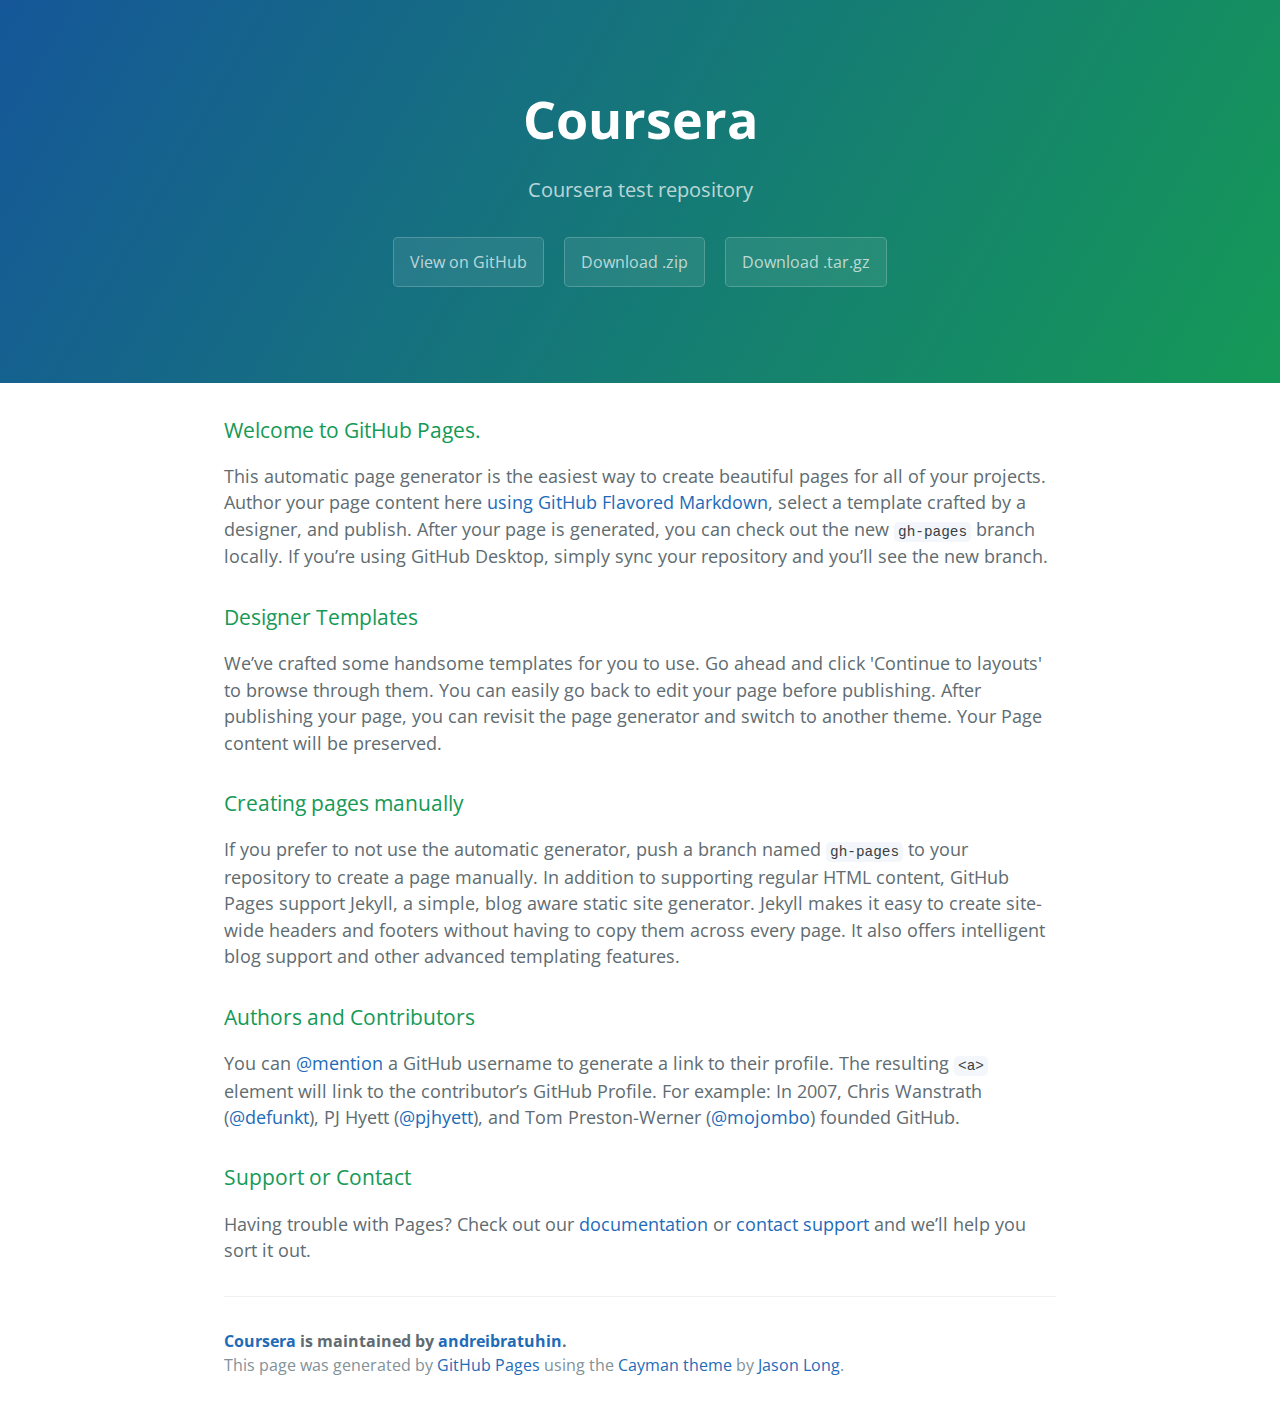
<file: index.html>
<!DOCTYPE html>
<html lang="en-us">
  <head>
    <meta charset="UTF-8">
    <title>Coursera by andreibratuhin</title>
    <meta name="viewport" content="width=device-width, initial-scale=1">
    <link rel="stylesheet" type="text/css" href="stylesheets/normalize.css" media="screen">
    <link href='https://fonts.googleapis.com/css?family=Open+Sans:400,700' rel='stylesheet' type='text/css'>
    <link rel="stylesheet" type="text/css" href="stylesheets/stylesheet.css" media="screen">
    <link rel="stylesheet" type="text/css" href="stylesheets/github-light.css" media="screen">
  </head>
  <body>
    <section class="page-header">
      <h1 class="project-name">Coursera</h1>
      <h2 class="project-tagline">Coursera test repository</h2>
      <a href="https://github.com/andreibratuhin/coursera" class="btn">View on GitHub</a>
      <a href="https://github.com/andreibratuhin/coursera/zipball/master" class="btn">Download .zip</a>
      <a href="https://github.com/andreibratuhin/coursera/tarball/master" class="btn">Download .tar.gz</a>
    </section>

    <section class="main-content">
      <h3>
<a id="welcome-to-github-pages" class="anchor" href="#welcome-to-github-pages" aria-hidden="true"><span aria-hidden="true" class="octicon octicon-link"></span></a>Welcome to GitHub Pages.</h3>

<p>This automatic page generator is the easiest way to create beautiful pages for all of your projects. Author your page content here <a href="https://guides.github.com/features/mastering-markdown/">using GitHub Flavored Markdown</a>, select a template crafted by a designer, and publish. After your page is generated, you can check out the new <code>gh-pages</code> branch locally. If you’re using GitHub Desktop, simply sync your repository and you’ll see the new branch.</p>

<h3>
<a id="designer-templates" class="anchor" href="#designer-templates" aria-hidden="true"><span aria-hidden="true" class="octicon octicon-link"></span></a>Designer Templates</h3>

<p>We’ve crafted some handsome templates for you to use. Go ahead and click 'Continue to layouts' to browse through them. You can easily go back to edit your page before publishing. After publishing your page, you can revisit the page generator and switch to another theme. Your Page content will be preserved.</p>

<h3>
<a id="creating-pages-manually" class="anchor" href="#creating-pages-manually" aria-hidden="true"><span aria-hidden="true" class="octicon octicon-link"></span></a>Creating pages manually</h3>

<p>If you prefer to not use the automatic generator, push a branch named <code>gh-pages</code> to your repository to create a page manually. In addition to supporting regular HTML content, GitHub Pages support Jekyll, a simple, blog aware static site generator. Jekyll makes it easy to create site-wide headers and footers without having to copy them across every page. It also offers intelligent blog support and other advanced templating features.</p>

<h3>
<a id="authors-and-contributors" class="anchor" href="#authors-and-contributors" aria-hidden="true"><span aria-hidden="true" class="octicon octicon-link"></span></a>Authors and Contributors</h3>

<p>You can <a href="https://help.github.com/articles/basic-writing-and-formatting-syntax/#mentioning-users-and-teams" class="user-mention">@mention</a> a GitHub username to generate a link to their profile. The resulting <code>&lt;a&gt;</code> element will link to the contributor’s GitHub Profile. For example: In 2007, Chris Wanstrath (<a href="https://github.com/defunkt" class="user-mention">@defunkt</a>), PJ Hyett (<a href="https://github.com/pjhyett" class="user-mention">@pjhyett</a>), and Tom Preston-Werner (<a href="https://github.com/mojombo" class="user-mention">@mojombo</a>) founded GitHub.</p>

<h3>
<a id="support-or-contact" class="anchor" href="#support-or-contact" aria-hidden="true"><span aria-hidden="true" class="octicon octicon-link"></span></a>Support or Contact</h3>

<p>Having trouble with Pages? Check out our <a href="https://help.github.com/pages">documentation</a> or <a href="https://github.com/contact">contact support</a> and we’ll help you sort it out.</p>

      <footer class="site-footer">
        <span class="site-footer-owner"><a href="https://github.com/andreibratuhin/coursera">Coursera</a> is maintained by <a href="https://github.com/andreibratuhin">andreibratuhin</a>.</span>

        <span class="site-footer-credits">This page was generated by <a href="https://pages.github.com">GitHub Pages</a> using the <a href="https://github.com/jasonlong/cayman-theme">Cayman theme</a> by <a href="https://twitter.com/jasonlong">Jason Long</a>.</span>
      </footer>

    </section>

  
  </body>
</html>
</file>
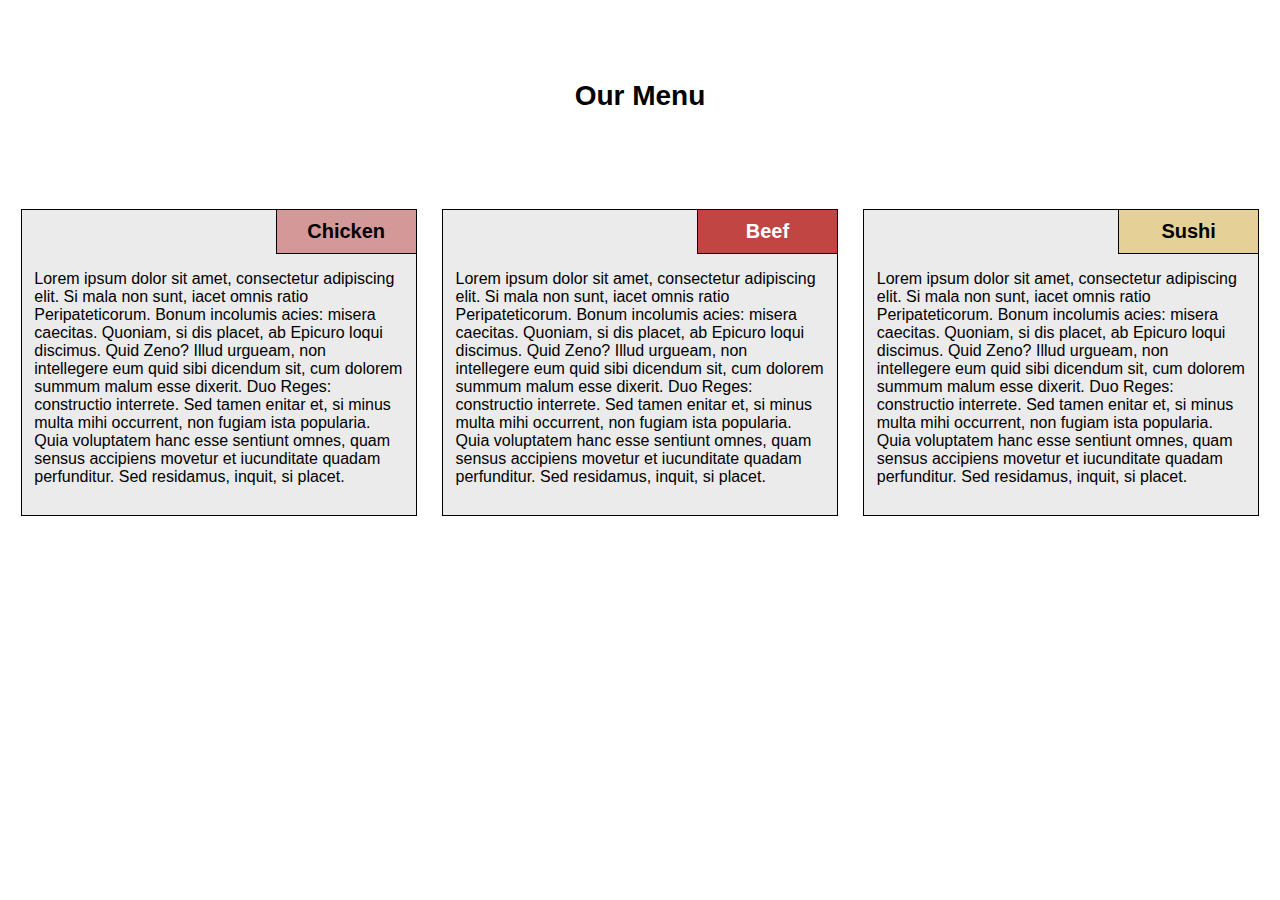
<file: mod2_solution/index.html>
<!DOCTYPE html>
<html>
<head>
<meta charset="utf-8">
<meta name="viewport" content="width=device-width, initial-scale=1">
<link rel="stylesheet" href="css/style.css"/>
<title>Modul2 Solution</title>
</head>
<body>
<header>
<div class="container">
<div class="row">
<h1>Our Menu</h1>
</div>
</div>
</header>
<div id="main-content">
<div class="container">
<div class="row">
  <div class="col-lmd-4 col-sm-6"><div class="card-title">Chicken</div><div class="card-desc"><p>Lorem ipsum dolor sit amet, consectetur adipiscing elit. Si mala non sunt, iacet omnis ratio Peripateticorum. Bonum incolumis acies: misera caecitas. Quoniam, si dis placet, ab Epicuro loqui discimus. Quid Zeno? Illud urgueam, non intellegere eum quid sibi dicendum sit, cum dolorem summum malum esse dixerit. Duo Reges: constructio interrete. Sed tamen enitar et, si minus multa mihi occurrent, non fugiam ista popularia. Quia voluptatem hanc esse sentiunt omnes, quam sensus accipiens movetur et iucunditate quadam perfunditur. Sed residamus, inquit, si placet.</p></div></div>
  <div class="col-lmd-4 col-sm-6"><div class="card-title">Beef</div><div class="card-desc"><p>Lorem ipsum dolor sit amet, consectetur adipiscing elit. Si mala non sunt, iacet omnis ratio Peripateticorum. Bonum incolumis acies: misera caecitas. Quoniam, si dis placet, ab Epicuro loqui discimus. Quid Zeno? Illud urgueam, non intellegere eum quid sibi dicendum sit, cum dolorem summum malum esse dixerit. Duo Reges: constructio interrete. Sed tamen enitar et, si minus multa mihi occurrent, non fugiam ista popularia. Quia voluptatem hanc esse sentiunt omnes, quam sensus accipiens movetur et iucunditate quadam perfunditur. Sed residamus, inquit, si placet.</p></div></div>
  <div class="col-lmd-4 col-sm-12"><div class="card-title">Sushi</div><div class="card-desc"><p>Lorem ipsum dolor sit amet, consectetur adipiscing elit. Si mala non sunt, iacet omnis ratio Peripateticorum. Bonum incolumis acies: misera caecitas. Quoniam, si dis placet, ab Epicuro loqui discimus. Quid Zeno? Illud urgueam, non intellegere eum quid sibi dicendum sit, cum dolorem summum malum esse dixerit. Duo Reges: constructio interrete. Sed tamen enitar et, si minus multa mihi occurrent, non fugiam ista popularia. Quia voluptatem hanc esse sentiunt omnes, quam sensus accipiens movetur et iucunditate quadam perfunditur. Sed residamus, inquit, si placet.</p></div></div>
</div>
</div>
</div>
</body>
</html>
</file>
<file: stylesheets/stylesheet.css>
* {
  box-sizing: border-box; }

body {
  padding: 0;
  margin: 0;
  font-family: "Open Sans", "Helvetica Neue", Helvetica, Arial, sans-serif;
  font-size: 16px;
  line-height: 1.5;
  color: #606c71; }

a {
  color: #1e6bb8;
  text-decoration: none; }
  a:hover {
    text-decoration: underline; }

.btn {
  display: inline-block;
  margin-bottom: 1rem;
  color: rgba(255, 255, 255, 0.7);
  background-color: rgba(255, 255, 255, 0.08);
  border-color: rgba(255, 255, 255, 0.2);
  border-style: solid;
  border-width: 1px;
  border-radius: 0.3rem;
  transition: color 0.2s, background-color 0.2s, border-color 0.2s; }
  .btn + .btn {
    margin-left: 1rem; }

.btn:hover {
  color: rgba(255, 255, 255, 0.8);
  text-decoration: none;
  background-color: rgba(255, 255, 255, 0.2);
  border-color: rgba(255, 255, 255, 0.3); }

@media screen and (min-width: 64em) {
  .btn {
    padding: 0.75rem 1rem; } }

@media screen and (min-width: 42em) and (max-width: 64em) {
  .btn {
    padding: 0.6rem 0.9rem;
    font-size: 0.9rem; } }

@media screen and (max-width: 42em) {
  .btn {
    display: block;
    width: 100%;
    padding: 0.75rem;
    font-size: 0.9rem; }
    .btn + .btn {
      margin-top: 1rem;
      margin-left: 0; } }

.page-header {
  color: #fff;
  text-align: center;
  background-color: #159957;
  background-image: linear-gradient(120deg, #155799, #159957); }

@media screen and (min-width: 64em) {
  .page-header {
    padding: 5rem 6rem; } }

@media screen and (min-width: 42em) and (max-width: 64em) {
  .page-header {
    padding: 3rem 4rem; } }

@media screen and (max-width: 42em) {
  .page-header {
    padding: 2rem 1rem; } }

.project-name {
  margin-top: 0;
  margin-bottom: 0.1rem; }

@media screen and (min-width: 64em) {
  .project-name {
    font-size: 3.25rem; } }

@media screen and (min-width: 42em) and (max-width: 64em) {
  .project-name {
    font-size: 2.25rem; } }

@media screen and (max-width: 42em) {
  .project-name {
    font-size: 1.75rem; } }

.project-tagline {
  margin-bottom: 2rem;
  font-weight: normal;
  opacity: 0.7; }

@media screen and (min-width: 64em) {
  .project-tagline {
    font-size: 1.25rem; } }

@media screen and (min-width: 42em) and (max-width: 64em) {
  .project-tagline {
    font-size: 1.15rem; } }

@media screen and (max-width: 42em) {
  .project-tagline {
    font-size: 1rem; } }

.main-content :first-child {
  margin-top: 0; }
.main-content img {
  max-width: 100%; }
.main-content h1, .main-content h2, .main-content h3, .main-content h4, .main-content h5, .main-content h6 {
  margin-top: 2rem;
  margin-bottom: 1rem;
  font-weight: normal;
  color: #159957; }
.main-content p {
  margin-bottom: 1em; }
.main-content code {
  padding: 2px 4px;
  font-family: Consolas, "Liberation Mono", Menlo, Courier, monospace;
  font-size: 0.9rem;
  color: #383e41;
  background-color: #f3f6fa;
  border-radius: 0.3rem; }
.main-content pre {
  padding: 0.8rem;
  margin-top: 0;
  margin-bottom: 1rem;
  font: 1rem Consolas, "Liberation Mono", Menlo, Courier, monospace;
  color: #567482;
  word-wrap: normal;
  background-color: #f3f6fa;
  border: solid 1px #dce6f0;
  border-radius: 0.3rem; }
  .main-content pre > code {
    padding: 0;
    margin: 0;
    font-size: 0.9rem;
    color: #567482;
    word-break: normal;
    white-space: pre;
    background: transparent;
    border: 0; }
.main-content .highlight {
  margin-bottom: 1rem; }
  .main-content .highlight pre {
    margin-bottom: 0;
    word-break: normal; }
.main-content .highlight pre, .main-content pre {
  padding: 0.8rem;
  overflow: auto;
  font-size: 0.9rem;
  line-height: 1.45;
  border-radius: 0.3rem; }
.main-content pre code, .main-content pre tt {
  display: inline;
  max-width: initial;
  padding: 0;
  margin: 0;
  overflow: initial;
  line-height: inherit;
  word-wrap: normal;
  background-color: transparent;
  border: 0; }
  .main-content pre code:before, .main-content pre code:after, .main-content pre tt:before, .main-content pre tt:after {
    content: normal; }
.main-content ul, .main-content ol {
  margin-top: 0; }
.main-content blockquote {
  padding: 0 1rem;
  margin-left: 0;
  color: #819198;
  border-left: 0.3rem solid #dce6f0; }
  .main-content blockquote > :first-child {
    margin-top: 0; }
  .main-content blockquote > :last-child {
    margin-bottom: 0; }
.main-content table {
  display: block;
  width: 100%;
  overflow: auto;
  word-break: normal;
  word-break: keep-all; }
  .main-content table th {
    font-weight: bold; }
  .main-content table th, .main-content table td {
    padding: 0.5rem 1rem;
    border: 1px solid #e9ebec; }
.main-content dl {
  padding: 0; }
  .main-content dl dt {
    padding: 0;
    margin-top: 1rem;
    font-size: 1rem;
    font-weight: bold; }
  .main-content dl dd {
    padding: 0;
    margin-bottom: 1rem; }
.main-content hr {
  height: 2px;
  padding: 0;
  margin: 1rem 0;
  background-color: #eff0f1;
  border: 0; }

@media screen and (min-width: 64em) {
  .main-content {
    max-width: 64rem;
    padding: 2rem 6rem;
    margin: 0 auto;
    font-size: 1.1rem; } }

@media screen and (min-width: 42em) and (max-width: 64em) {
  .main-content {
    padding: 2rem 4rem;
    font-size: 1.1rem; } }

@media screen and (max-width: 42em) {
  .main-content {
    padding: 2rem 1rem;
    font-size: 1rem; } }

.site-footer {
  padding-top: 2rem;
  margin-top: 2rem;
  border-top: solid 1px #eff0f1; }

.site-footer-owner {
  display: block;
  font-weight: bold; }

.site-footer-credits {
  color: #819198; }

@media screen and (min-width: 64em) {
  .site-footer {
    font-size: 1rem; } }

@media screen and (min-width: 42em) and (max-width: 64em) {
  .site-footer {
    font-size: 1rem; } }

@media screen and (max-width: 42em) {
  .site-footer {
    font-size: 0.9rem; } }
</file>
<file: stylesheets/github-light.css>
/*
The MIT License (MIT)

Copyright (c) 2015 GitHub, Inc.

Permission is hereby granted, free of charge, to any person obtaining a copy
of this software and associated documentation files (the "Software"), to deal
in the Software without restriction, including without limitation the rights
to use, copy, modify, merge, publish, distribute, sublicense, and/or sell
copies of the Software, and to permit persons to whom the Software is
furnished to do so, subject to the following conditions:

The above copyright notice and this permission notice shall be included in all
copies or substantial portions of the Software.

THE SOFTWARE IS PROVIDED "AS IS", WITHOUT WARRANTY OF ANY KIND, EXPRESS OR
IMPLIED, INCLUDING BUT NOT LIMITED TO THE WARRANTIES OF MERCHANTABILITY,
FITNESS FOR A PARTICULAR PURPOSE AND NONINFRINGEMENT. IN NO EVENT SHALL THE
AUTHORS OR COPYRIGHT HOLDERS BE LIABLE FOR ANY CLAIM, DAMAGES OR OTHER
LIABILITY, WHETHER IN AN ACTION OF CONTRACT, TORT OR OTHERWISE, ARISING FROM,
OUT OF OR IN CONNECTION WITH THE SOFTWARE OR THE USE OR OTHER DEALINGS IN THE
SOFTWARE.

*/

.pl-c /* comment */ {
  color: #969896;
}

.pl-c1      /* constant, markup.raw, meta.diff.header, meta.module-reference, meta.property-name, support, support.constant, support.variable, variable.other.constant */,
.pl-s .pl-v /* string variable */ {
  color: #0086b3;
}

.pl-e  /* entity */,
.pl-en /* entity.name */ {
  color: #795da3;
}

.pl-s .pl-s1 /* string source */,
.pl-smi      /* storage.modifier.import, storage.modifier.package, storage.type.java, variable.other, variable.parameter.function */ {
  color: #333;
}

.pl-ent /* entity.name.tag */ {
  color: #63a35c;
}

.pl-k /* keyword, storage, storage.type */ {
  color: #a71d5d;
}

.pl-pds              /* punctuation.definition.string, string.regexp.character-class */,
.pl-s                /* string */,
.pl-s .pl-pse .pl-s1 /* string punctuation.section.embedded source */,
.pl-sr               /* string.regexp */,
.pl-sr .pl-cce       /* string.regexp constant.character.escape */,
.pl-sr .pl-sra       /* string.regexp string.regexp.arbitrary-repitition */,
.pl-sr .pl-sre       /* string.regexp source.ruby.embedded */ {
  color: #183691;
}

.pl-v /* variable */ {
  color: #ed6a43;
}

.pl-id /* invalid.deprecated */ {
  color: #b52a1d;
}

.pl-ii /* invalid.illegal */ {
  background-color: #b52a1d;
  color: #f8f8f8;
}

.pl-sr .pl-cce /* string.regexp constant.character.escape */ {
  color: #63a35c;
  font-weight: bold;
}

.pl-ml /* markup.list */ {
  color: #693a17;
}

.pl-mh        /* markup.heading */,
.pl-mh .pl-en /* markup.heading entity.name */,
.pl-ms        /* meta.separator */ {
  color: #1d3e81;
  font-weight: bold;
}

.pl-mq /* markup.quote */ {
  color: #008080;
}

.pl-mi /* markup.italic */ {
  color: #333;
  font-style: italic;
}

.pl-mb /* markup.bold */ {
  color: #333;
  font-weight: bold;
}

.pl-md /* markup.deleted, meta.diff.header.from-file */ {
  background-color: #ffecec;
  color: #bd2c00;
}

.pl-mi1 /* markup.inserted, meta.diff.header.to-file */ {
  background-color: #eaffea;
  color: #55a532;
}

.pl-mdr /* meta.diff.range */ {
  color: #795da3;
  font-weight: bold;
}

.pl-mo /* meta.output */ {
  color: #1d3e81;
}
</file>
<file: mod2_solution/css/style.css>
/********** Base styles **********/

* {
    box-sizing: border-box;
}
body {
    font-family: "Trebuchet MS", Helvetica, sans-serif;
}
header {
    margin-top: 5em;
}
h1 {
    text-align: center;
    margin-bottom: 3em;
    font-size: 1.75em;
    font-family: Verdana, Geneva, sans-serif;
}
#main-content .row > div {
    background: #ebebeb;
    padding: 1%;
    margin: 1%;
    position: relative;
    border: 1px solid black;
}
.card-title {
    width: 7em;
    padding: 0.5em 0;
    border-left: 1px solid black;
    border-bottom: 1px solid black;
    position: absolute;
    top: 0;
    right: 0;
    text-align: center;
    font-weight: bold;
    font-size: 1.25em;
}
.card-desc {
    margin-top: 3em;
    font-size: 100%;
}
#main-content .row > div:first-child .card-title {
    background-color: #D59898;
}
#main-content .row > div:nth-child(2) .card-title {
    background-color: #C14543;
    color: white;
}
#main-content .row > div:nth-child(3) .card-title {
    background-color: #E5D198;
}
/* Simple Responsive Framework. */

.row {
    width: 100%;
}
/********** Medium and large devices only **********/

@media (min-width: 992px) {
    .col-lmd-4 {
        float: left;
        width: 31.33%;
    }
}
/********** small devices only **********/

@media (min-width: 768px) and (max-width: 991px) {
    .col-sm-6,
    .col-sm-12 {
        float: left;
    }
    .col-sm-6 {
        width: 48%;
    }
    .col-sm-12 {
        width: 98%;
    }
    h1 {
        margin-bottom: 1em;
    }
    #main-content .row > div {
        margin-bottom: 2%;
    }
}
@media (max-width: 767px) {
    h1 {
        margin-bottom: 0.5em;
    }
}
</file>
